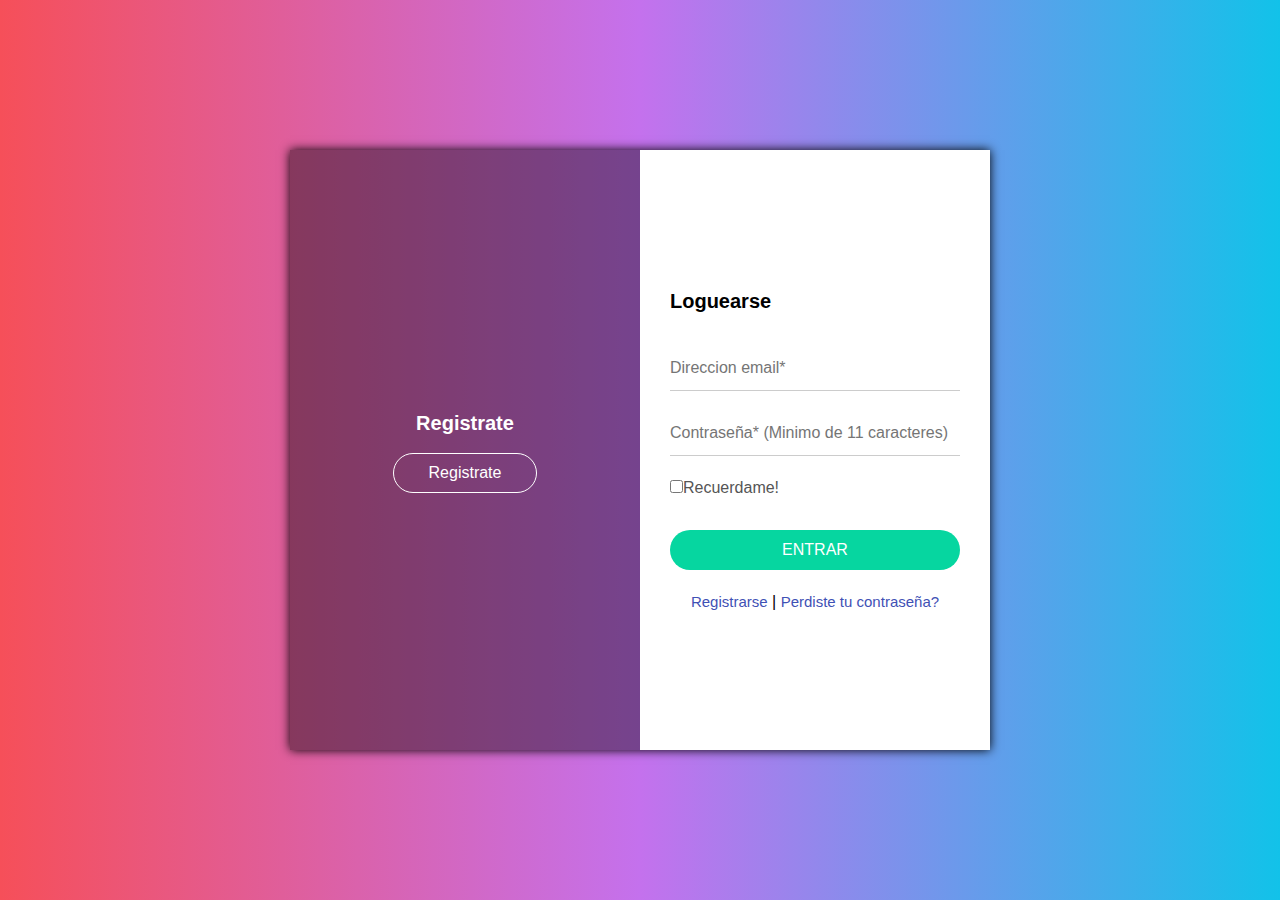
<file: index.html>
<!DOCTYPE html>
<html lang="en">
<head>
    <meta charset="UTF-8">
    <meta name="viewport" content="width=device-width, initial-scale=1.0">
    <title>Login a curso de Python!</title>
    <link rel="stylesheet" href="styles/login.css">
    <link rel="stylesheet" href="https://use.fontawesome.com/releases/v5.15.1/css/all.css" integrity="sha384-vp86vTRFVJgpjF9jiIGPEEqYqlDwgyBgEF109VFjmqGmIY/Y4HV4d3Gp2irVfcrp" crossorigin="anonymous">
    <link rel="icon" href="https://cdn3.iconfinder.com/data/icons/logos-and-brands-adobe/512/267_Python-512.png">
</head>
<body>
    <form class="pagina-login" onkeydown="validacion()">
       <div class="box">
           <div class="izquierda">
               <h3>Registrate</h3>
               <button type="button" class="registrarse-btn">Registrate</button>
           </div>
           <div class="derecha">
            <h3>Ya tienes una cuenta?</h3>
            <button type="button" class="login-btn">Loguearse</button>
           </div>
           <div class="form">
               <div class="login-form">
                   <h3>Loguearse</h3>
                   <div class="form-grupo" id="form">
                       <input type="text" placeholder="Direccion email*" class="form-control" id="email">
                       <i class="fa fa-times u_times"></i>
                       <i class="fa fa-check u_check"></i>
                   </div>
                   <div class="form-grupo">
                    <input type="password" placeholder="Contraseña* (Minimo de 11 caracteres)" class="form-control" id="password">
                    <i class="fas fa-times p_times"></i>
                    <i class="fas fa-check p_check"></i>
                   </div>
                   <div class="form-grupo">
                       <label>
                           <input type="checkbox">Recuerdame!
                       </label>
                   </div>
                   <button type="button" class="submit-btn" onclick="login()">Entrar</button>
                   <p><a href="#" class="registrarse-btn">Registrarse</a> | <a href="#" class="contraseña-olvidada-btn">Perdiste tu contraseña?</a></p>
                   <div id="error"></div>
               </div>
               <div class="register-form form-hidden">
                <h3>Registrarse</h3>
                <div class="form-grupo">
                    <input type="text" placeholder="Tu nombre" class="form-control">
                </div>
                <div class="form-grupo">
                    <input type="text" placeholder="Tus apellidos" class="form-control">
                </div>
                <div class="form-grupo">
                    <input type="text" placeholder="Direccion email*" class="form-control" id="emailregister">
                    <i class="fa fa-times h_times reg_m"></i>
                    <i class="fa fa-check h_check reg_m"></i>
                </div>
                <div class="form-grupo">
                 <input type="password" placeholder="Contraseña* (Minimo de 11 caracteres)" class="form-control" id="passwordregister">
                    <i class="fa fa-times n_times reg_p"></i>
                    <i class="fa fa-check n_check reg_p"></i>
                </div>
                <div class="form-grupo">
                    <input type="password" placeholder="Confirmar contraseña*" class="form-control" id="confirmpassword">
                    <i class="fa fa-times d_times reg_c"></i>
                    <i class="fa fa-check d_check reg_c"></i>
                   </div>
                   <div class="form-grupo">
                    <input type="tel" placeholder="Telefono de contacto" class="form-control">
                   </div>

                <button type="submit" class="submit-btn">Registrarse</button>
                <p><a href="#" class="login-btn">Loguearse</a> | <a href="#" class="contraseña-olvidada-btn">Perdiste tu contraseña?</a></p>
            </div>
            <div class="forgot-form form-hidden">
                <h3>Olvidaste tu contraseña?</h3>
                <h5>Recibiras un mail con un link para volver a crear tu contraseña.</h5>
                <div class="form-grupo">
                    <input type="text" placeholder="Direccion email*" class="form-control" id="email">
                </div>
                <button type="submit" class="submit-btn">Resetear contraseña</button>
                <p><a href="#" class="login-btn">Loguearse</a> | <a href="#" class="registrarse-btn">Registrarse</a></p>
            </div>
           </div>
       </div>
    </form>
   <script src="js/script.js"></script>
   <script src="js/validacionCampos.js"></script>
   <script src="js/login.js"></script>
</body>
</html>
</file>
<file: styles/login.css>
body{
  font-family: sans-serif;
  margin: 0;
  line-height: 1.5;
}

*{
  box-sizing: border-box;
  margin: 0;
}

.pagina-login{
  min-height: 100vh;
  padding: 15px;
  background: #12c2e9;
  background: -webkit-linear-gradient(
    to right,
    #f64f59,
    #c471ed,
    #12c2e9
  ); 
  background: linear-gradient(
    to right,
    #f64f59,
    #c471ed,
    #12c2e9
  );
  display: flex;
  align-items: center;
  justify-content: center;
}

.pagina-login .box{
  background-image: url(https://wpart.org/wp-content/uploads/2017/07/developer-wallpaper-tag-php.jpg);
  background-size: cover;
  background-position: -160px center;
  background-repeat: repeat-x;
  flex: 0 0 700px;
  max-width: 700px;
  min-height: 600px;
  box-shadow: 0 0 10px #000000;
  display: flex;
  flex-wrap: wrap;
  position: relative;
  z-index: 1;
  transition: all 0.5s ease-in-out;
}

.pagina-login .box.slide-active{
  background-position: -160px center;
}



.pagina-login .box::before{
  content: '';
  position: absolute;
  left: 0;
  top: 0;
  width: 100%;
  height: 100%;
  z-index: -1;
  background-color: rgba(0, 0, 0, 0.4);
}

.pagina-login .box .izquierda,
.pagina-login .box .derecha{
  flex: 0 0 50%;
  max-width: 50%;
  display: flex;
  justify-content: center;
  align-items: center;
  flex-direction: column;
  padding: 40px 0;
}

.pagina-login .box .izquierda h3,
.pagina-login .box .derecha h3{
  font-size: 20px;
  color: #ffffff;
  margin: 0 0 15px;
}

.pagina-login .box .izquierda .registrarse-btn,
.pagina-login .box .derecha .login-btn{
  background-color: transparent;
  padding: 10px 35px;
  color: #ffffff;
  border: 1px solid #ffffff;
  font-size: 16px;
  cursor: pointer;
  border-radius: 25px;
}

.pagina-login .box .izquierda .registrarse-btn:focus,
.pagina-login .box .derecha .login-btn:focus{
  outline: none;
}

.pagina-login .box .form{
  position: absolute;
  background-color: #ffffff;
  height: 100%;
  width: 50%;
  right: 0;
  top: 0;
  padding: 30px;
  display: flex;
  flex-direction: column;
  justify-content: center;
  transition: all 0.5s ease-in-out;
}
.pagina-login .box.slide-active .form{
  right: 50%;
}

.pagina-login .box .form h3{
  font-size: 20px;
  color: #000000;
  margin: 0 0 30px;
}

.pagina-login .box  .form .form-grupo{
  margin-bottom: 20px;
}

.pagina-login .box .form .forgot-form,
.pagina-login .box .form .login-form,
.pagina-login .box .form .register-form{
  transition: all 0.5s ease-in-out;
}


.pagina-login .box .form .form-control{
  width: 100%;
  height: 45px;
  font-size: 16px;
  color: #000000;
  border: none;
  border-bottom:1px solid #cccccc;
  padding: 0;
}
.pagina-login .box .form .form-control:focus{
  outline: none;
}
.pagina-login .box .form label{
  font-size: 16px;
  color: #555555;
}
.pagina-login .box .form .submit-btn{
  width: 100%;
  height: 40px;
  background-color:#06d6a0;
  border: none;
  border-radius: 20px;
  color: #ffffff;
  text-transform: uppercase;
  margin-top: 10px;
  font-size: 16px;
  cursor: pointer;
}

.pagina-login .box .form .submit-btn:focus{
  outline: none;
}
.pagina-login .box .form p{
  margin-top: 20px;
  text-align: center;
}

.pagina-login .box .form h5{
  font-size: 15px;
  color: #555555;
  margin: 0 0 30px;
  font-weight: normal;
}

.pagina-login .box .form p a{
  font-size: 15px;
  text-decoration: none;
  display: inline-block;
  color: #3f51b5;
}

.pagina-login .box .form .form-hidden{
  max-height: 0;
  visibility: hidden;
  opacity: 0;
  overflow: hidden;
}

@media(max-width: 767px){
  .pagina-login .box{
    flex: 0 0 100%;
    max-width: 100%;
  }
}

@media(max-width: 575px){
  .pagina-login .box .form{
    width: 100%;
    position: relative;
    right: auto;
    top: auto;
    height: auto;
  }
  .pagina-login .box,
  .pagina-login .box.slide-active{
    background-position: center;
  }

  .pagina-login .box .izquierda h3, .pagina-login .box .derecha h3{
    font-size: 16px;
  }

  .pagina-login .box.slide-active .form{
    right: auto;
    
  }
}

.form-grupo .fa{
  position: absolute;
  top: 35%;
  right: 10%;
  display: none;
}

.form-grupo .fas{
  position: absolute;
  top: 46%;
  right: 10%;
  display: none;
}

.form-grupo .reg_m{
  position: absolute;
  top: 39%;
  right: 10%;
  display: none;
}

.form-grupo .reg_p{
  position: absolute;
  top: 49%;
  right: 10%;
  display: none;
}

.form-grupo .reg_c{
  position: absolute;
  top: 60%;
  right: 10%;
  display: none;
}

.u_times{
  color: red;
}

.u_check{
  color: #06d6a0;
}

.p_times{
  color: red;
}

.p_check{
  color: #06d6a0;
}

.h_times{
  color: red;
}

.h_check{
  color: #06d6a0;
}

.n_times{
  color: red;
}

.n_check{
  color: #06d6a0;
}

.d_times{
  color: red;
}

.d_check{
  color: #06d6a0;
}
</file>
